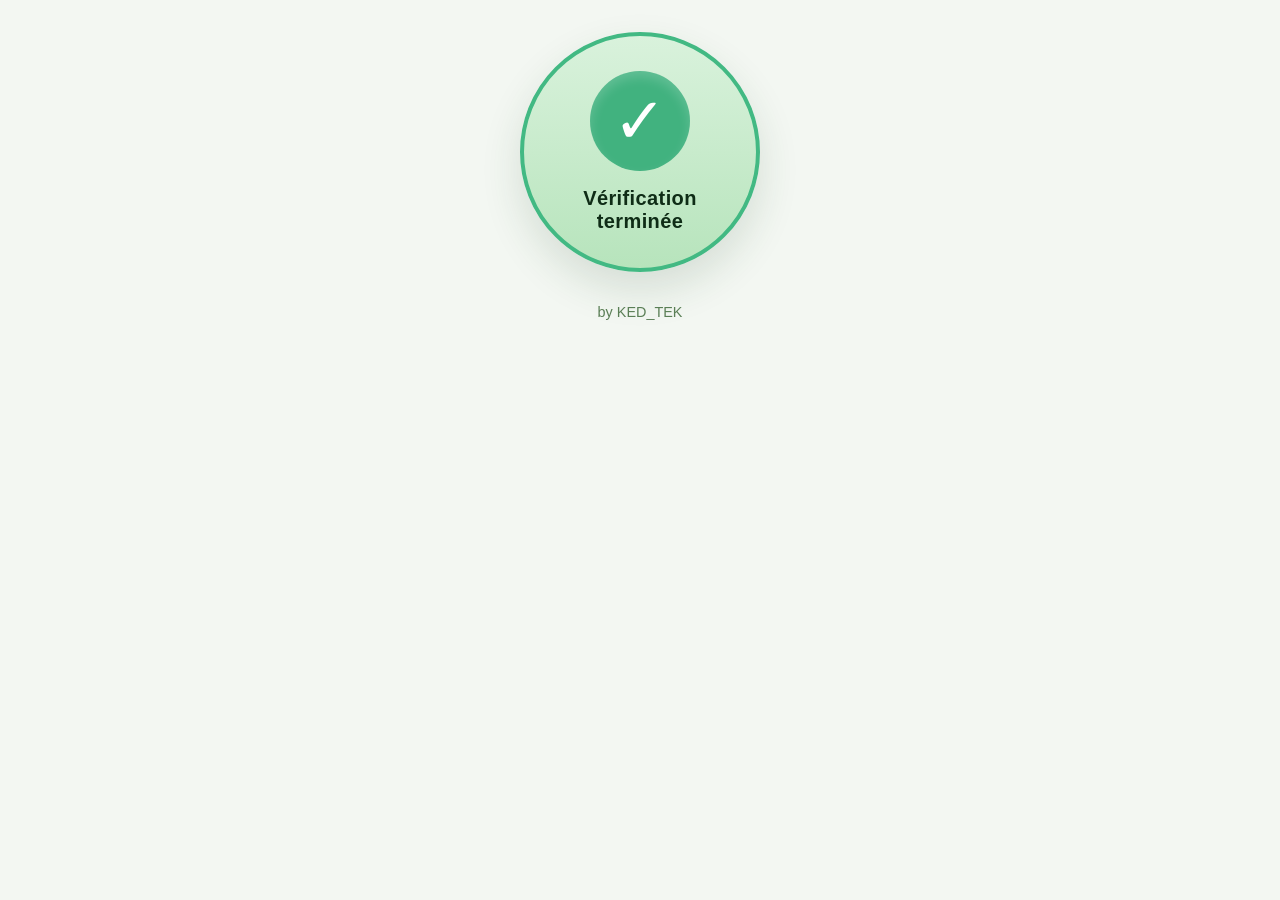
<file: index.html>
﻿<!DOCTYPE html>
<html lang="fr">
<head>
  <meta charset="UTF-8" />
  <meta name="viewport" content="width=device-width, initial-scale=1.0" />
  <title>Vérification terminée</title>
  <link rel="stylesheet" href="style.css" />
</head>
<body>
  <main class="status-page">
    <div class="status-badge">
      <div class="status-icon">&#10003;</div>
      <p class="status-text">Vérification terminée</p>
    </div>
  </main>
  <footer class="page-footer">by KED_TEK</footer>
</body>
</html>
</file>
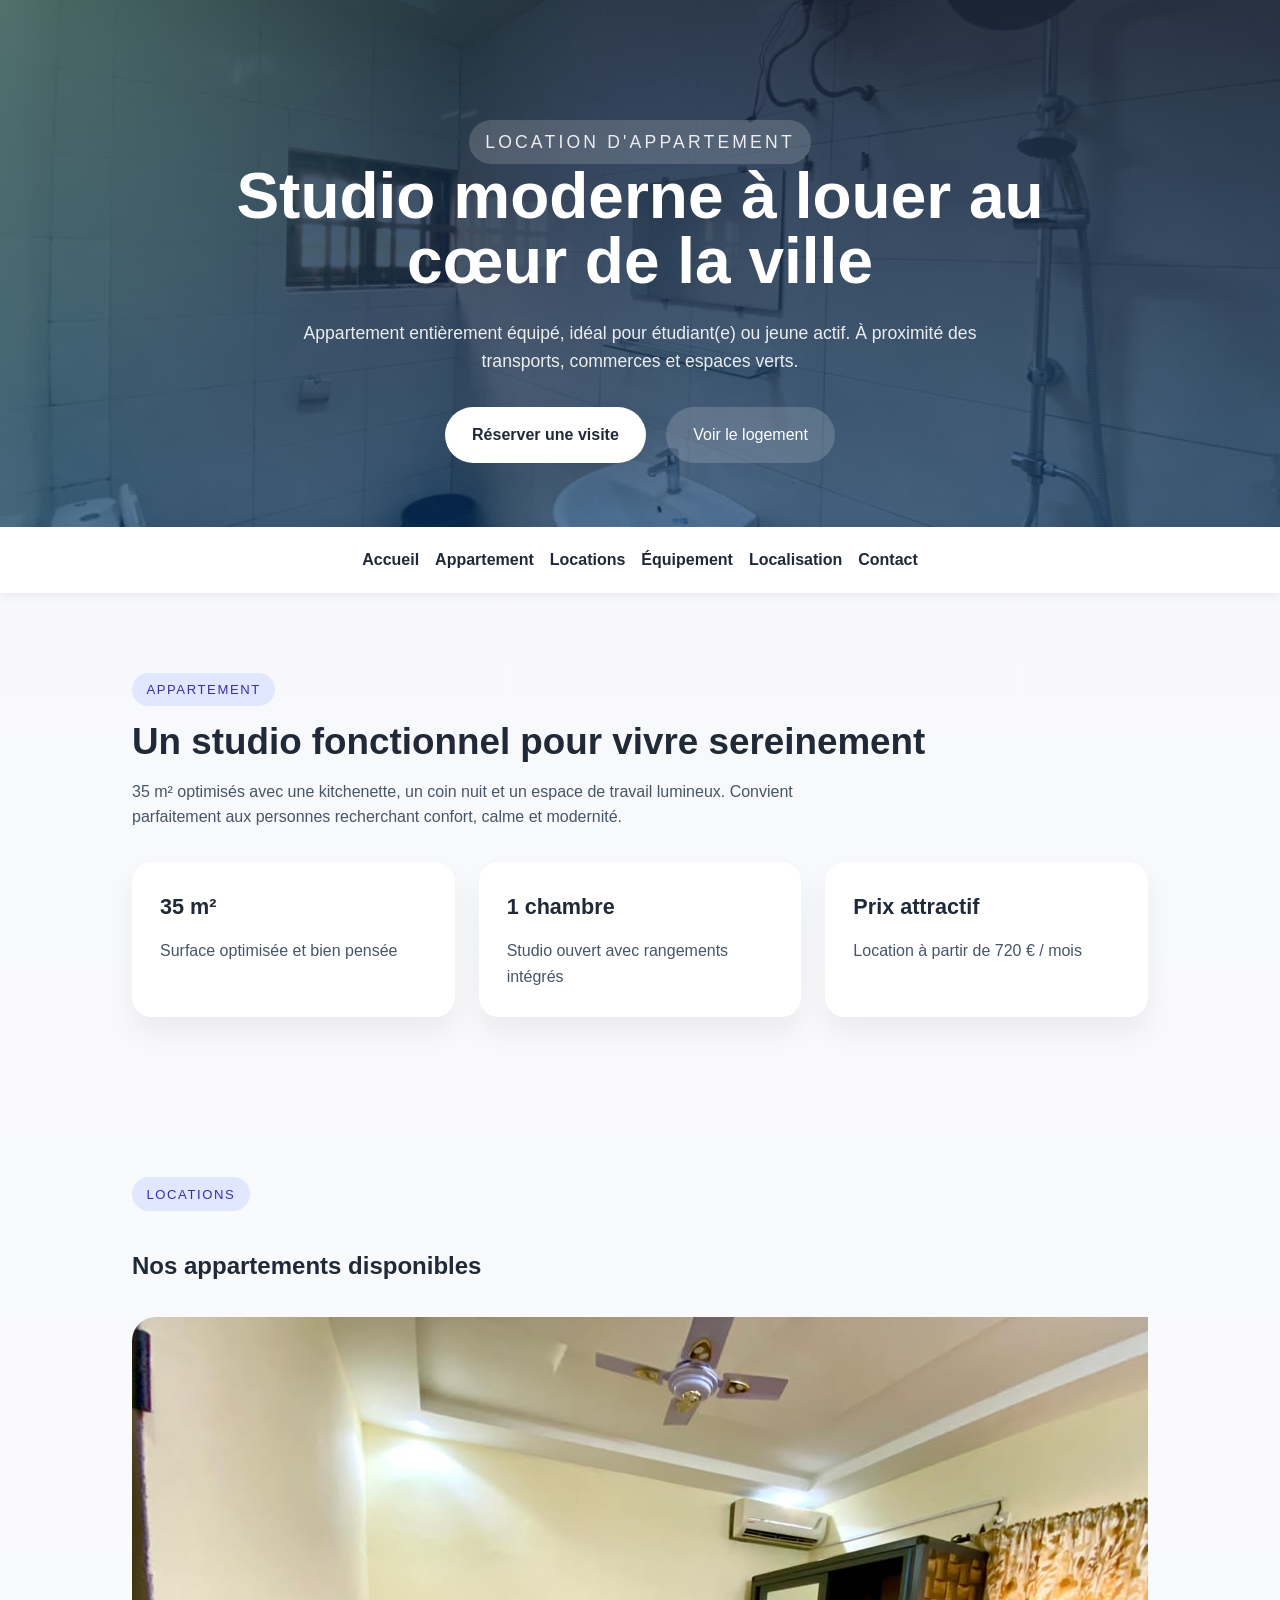
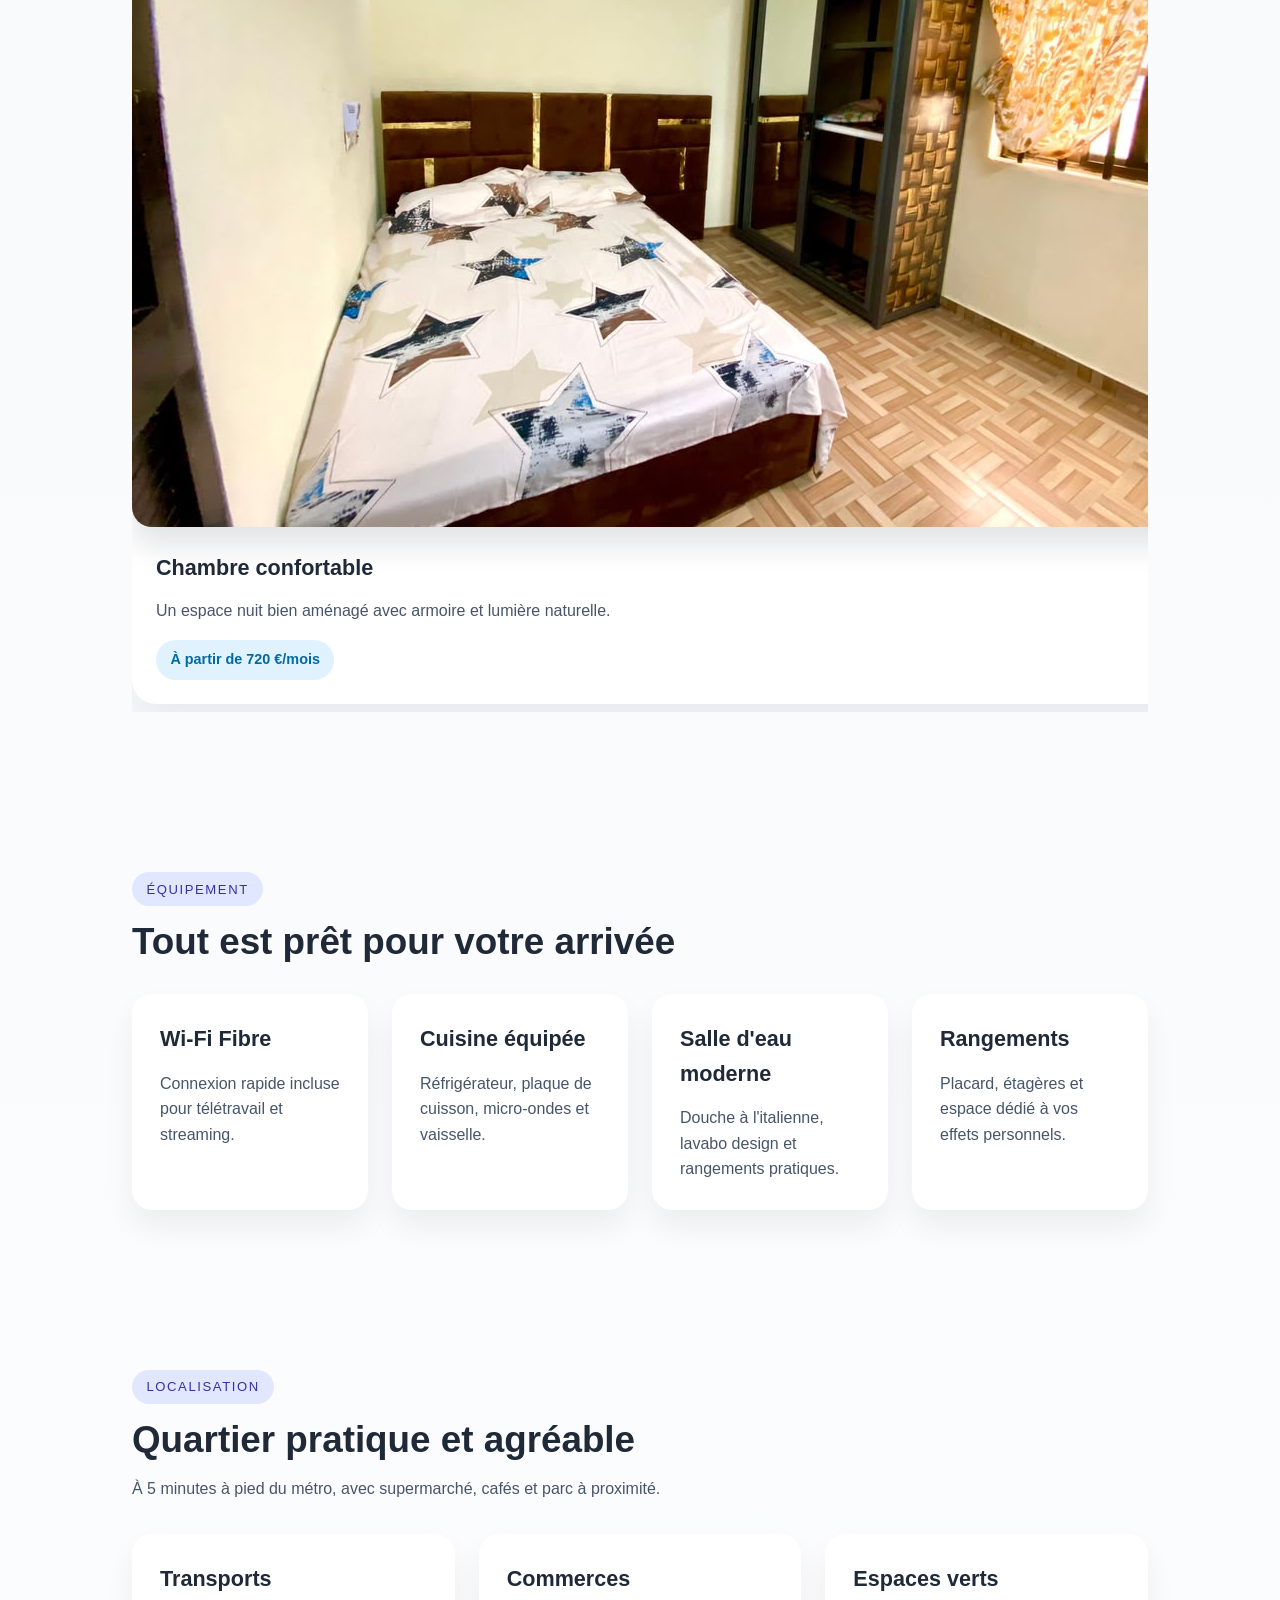
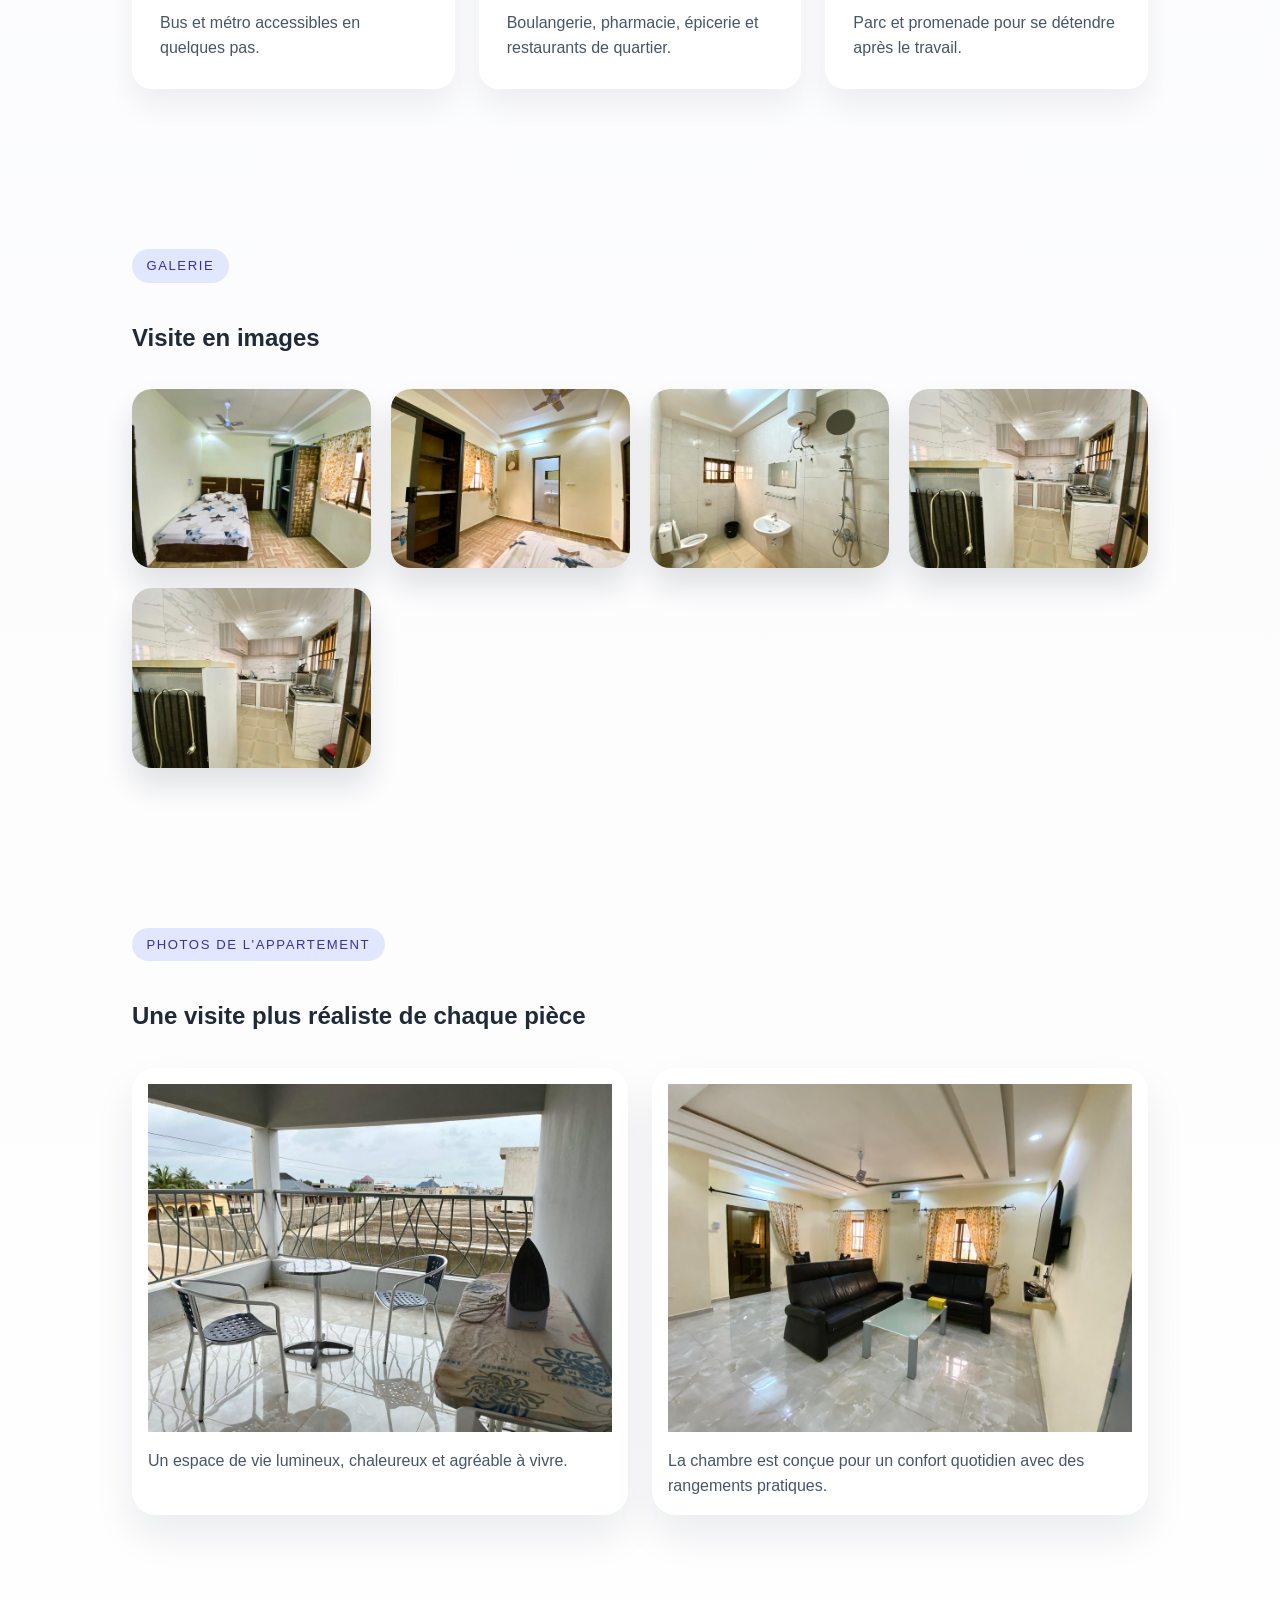
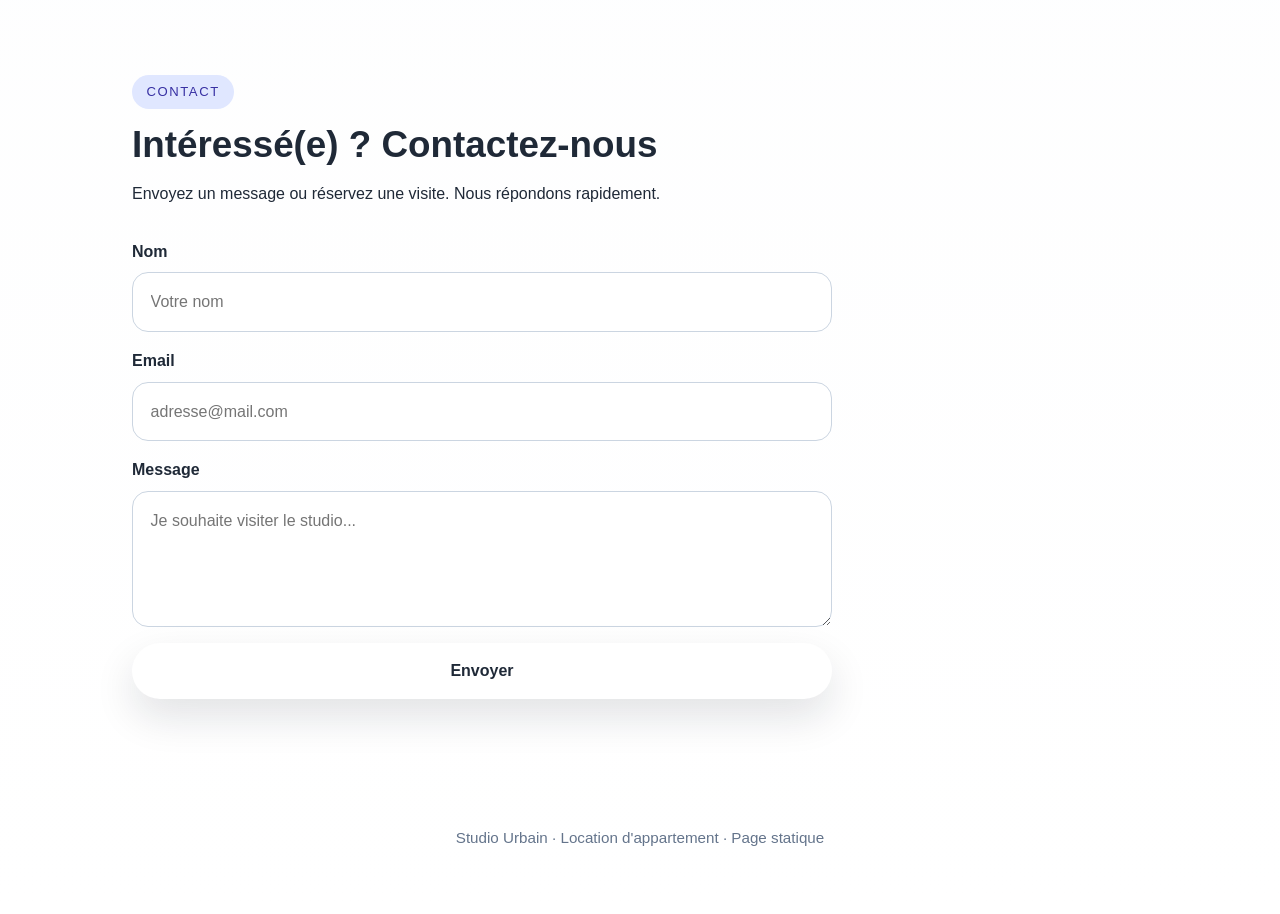
<file: appart/index.html>
<!DOCTYPE html>
<html lang="fr">
<head>
  <meta charset="UTF-8" />
  <meta name="viewport" content="width=device-width, initial-scale=1.0" />
  <title>Appartement à louer | Studio Urbain</title>
  <link rel="stylesheet" href="style.css" />
</head>
<body>
  <header class="hero" id="accueil">
    <div class="hero-overlay"></div>
    <div class="hero-inner">
      <p class="eyebrow">Location d'appartement</p>
      <h1>Studio moderne à louer au cœur de la ville</h1>
      <p>Appartement entièrement équipé, idéal pour étudiant(e) ou jeune actif. À proximité des transports, commerces et espaces verts.</p>
      <div class="hero-actions">
        <a class="btn btn-primary" href="#contact">Réserver une visite</a>
        <a class="btn btn-secondary" href="#appartement">Voir le logement</a>
      </div>
    </div>
  </header>

  <nav class="topnav">
    <a href="#accueil">Accueil</a>
    <a href="#appartement">Appartement</a>
    <a href="#appartements">Locations</a>
    <a href="#equipement">Équipement</a>
    <a href="#localisation">Localisation</a>
    <a href="#contact">Contact</a>
  </nav>

  <main>
    <section id="appartement" class="section intro">
      <div class="text-block">
        <span class="section-label">Appartement</span>
        <h2>Un studio fonctionnel pour vivre sereinement</h2>
        <p>35 m² optimisés avec une kitchenette, un coin nuit et un espace de travail lumineux. Convient parfaitement aux personnes recherchant confort, calme et modernité.</p>
      </div>
      <div class="overview-grid">
        <div class="overview-card">
          <h3>35 m²</h3>
          <p>Surface optimisée et bien pensée</p>
        </div>
        <div class="overview-card">
          <h3>1 chambre</h3>
          <p>Studio ouvert avec rangements intégrés</p>
        </div>
        <div class="overview-card">
          <h3>Prix attractif</h3>
          <p>Location à partir de 720 € / mois</p>
        </div>
      </div>
    </section>

    <section id="appartements" class="section listings">
      <span class="section-label">Locations</span>
      <h2>Nos appartements disponibles</h2>
      <div class="listing-grid">
        <article class="listing-card">
          <img src="img01.jpeg" alt="Chambre principale" />
          <div class="listing-content">
            <h3>Chambre confortable</h3>
            <p>Un espace nuit bien aménagé avec armoire et lumière naturelle.</p>
            <span class="tag">À partir de 720 €/mois</span>
          </div>
        </article>
        <article class="listing-card">
          <img src="img03.jpeg" alt="Espace salon" />
          <div class="listing-content">
            <h3>Salon convivial</h3>
            <p>Un séjour lumineux et spacieux, idéal pour se détendre ou recevoir.</p>
            <span class="tag">À partir de 750 €/mois</span>
          </div>
        </article>
        <article class="listing-card">
          <img src="img04.jpeg" alt="Armoire et fenêtre" />
          <div class="listing-content">
            <h3>Cuisine équipée</h3>
            <p>Une kitchenette fonctionnelle avec rangements et coin repas.</p>
            <span class="tag">À partir de 780 €/mois</span>
          </div>
        </article>
      </div>
    </section>

    <section id="equipement" class="section features">
      <span class="section-label">Équipement</span>
      <h2>Tout est prêt pour votre arrivée</h2>
      <div class="feature-grid">
        <article class="feature-card">
          <h3>Wi-Fi Fibre</h3>
          <p>Connexion rapide incluse pour télétravail et streaming.</p>
        </article>
        <article class="feature-card">
          <h3>Cuisine équipée</h3>
          <p>Réfrigérateur, plaque de cuisson, micro-ondes et vaisselle.</p>
        </article>
        <article class="feature-card">
          <h3>Salle d'eau moderne</h3>
          <p>Douche à l'italienne, lavabo design et rangements pratiques.</p>
        </article>
        <article class="feature-card">
          <h3>Rangements</h3>
          <p>Placard, étagères et espace dédié à vos effets personnels.</p>
        </article>
      </div>
    </section>

    <section id="localisation" class="section location">
      <span class="section-label">Localisation</span>
      <h2>Quartier pratique et agréable</h2>
      <p>À 5 minutes à pied du métro, avec supermarché, cafés et parc à proximité.</p>
      <div class="location-grid">
        <div class="location-card">
          <h3>Transports</h3>
          <p>Bus et métro accessibles en quelques pas.</p>
        </div>
        <div class="location-card">
          <h3>Commerces</h3>
          <p>Boulangerie, pharmacie, épicerie et restaurants de quartier.</p>
        </div>
        <div class="location-card">
          <h3>Espaces verts</h3>
          <p>Parc et promenade pour se détendre après le travail.</p>
        </div>
      </div>
    </section>

    <section class="section gallery">
      <span class="section-label">Galerie</span>
      <h2>Visite en images</h2>
      <div class="gallery-grid">
        <img src="img04.jpeg" alt="Vue du balcon" />
        <img src="img05.jpeg" alt="Cuisine équipée" />
        <img src="img06.jpeg" alt="Salon lumineux" />
        <img src="img07.jpeg" alt="Chambre moderne" />
        <img src="img08.jpeg" alt="Salle de bain" />
      </div>
    </section>

    <section class="section media-section">
      <span class="section-label">Photos de l'appartement</span>
      <h2>Une visite plus réaliste de chaque pièce</h2>
      <div class="media-grid">
        <article class="media-card">
          <img src="img02.jpeg" alt="Pièce principale" />
          <p>Un espace de vie lumineux, chaleureux et agréable à vivre.</p>
        </article>
        <article class="media-card">
          <img src="img03.jpeg" alt="Chambre et rangement" />
          <p>La chambre est conçue pour un confort quotidien avec des rangements pratiques.</p>
        </article>
      </div>
    </section>

    <section id="contact" class="section contact">
      <span class="section-label">Contact</span>
      <h2>Intéressé(e) ? Contactez-nous</h2>
      <p>Envoyez un message ou réservez une visite. Nous répondons rapidement.</p>
      <form class="contact-form" action="#" method="post">
        <div class="form-group">
          <label for="name">Nom</label>
          <input type="text" id="name" name="name" placeholder="Votre nom" required />
        </div>
        <div class="form-group">
          <label for="email">Email</label>
          <input type="email" id="email" name="email" placeholder="adresse@mail.com" required />
        </div>
        <div class="form-group">
          <label for="message">Message</label>
          <textarea id="message" name="message" rows="4" placeholder="Je souhaite visiter le studio..." required></textarea>
        </div>
        <button type="submit" class="btn btn-primary">Envoyer</button>
      </form>
    </section>
  </main>

  <footer class="footer">
    <p>Studio Urbain · Location d'appartement · Page statique</p>
  </footer>
</body>
</html>
</file>
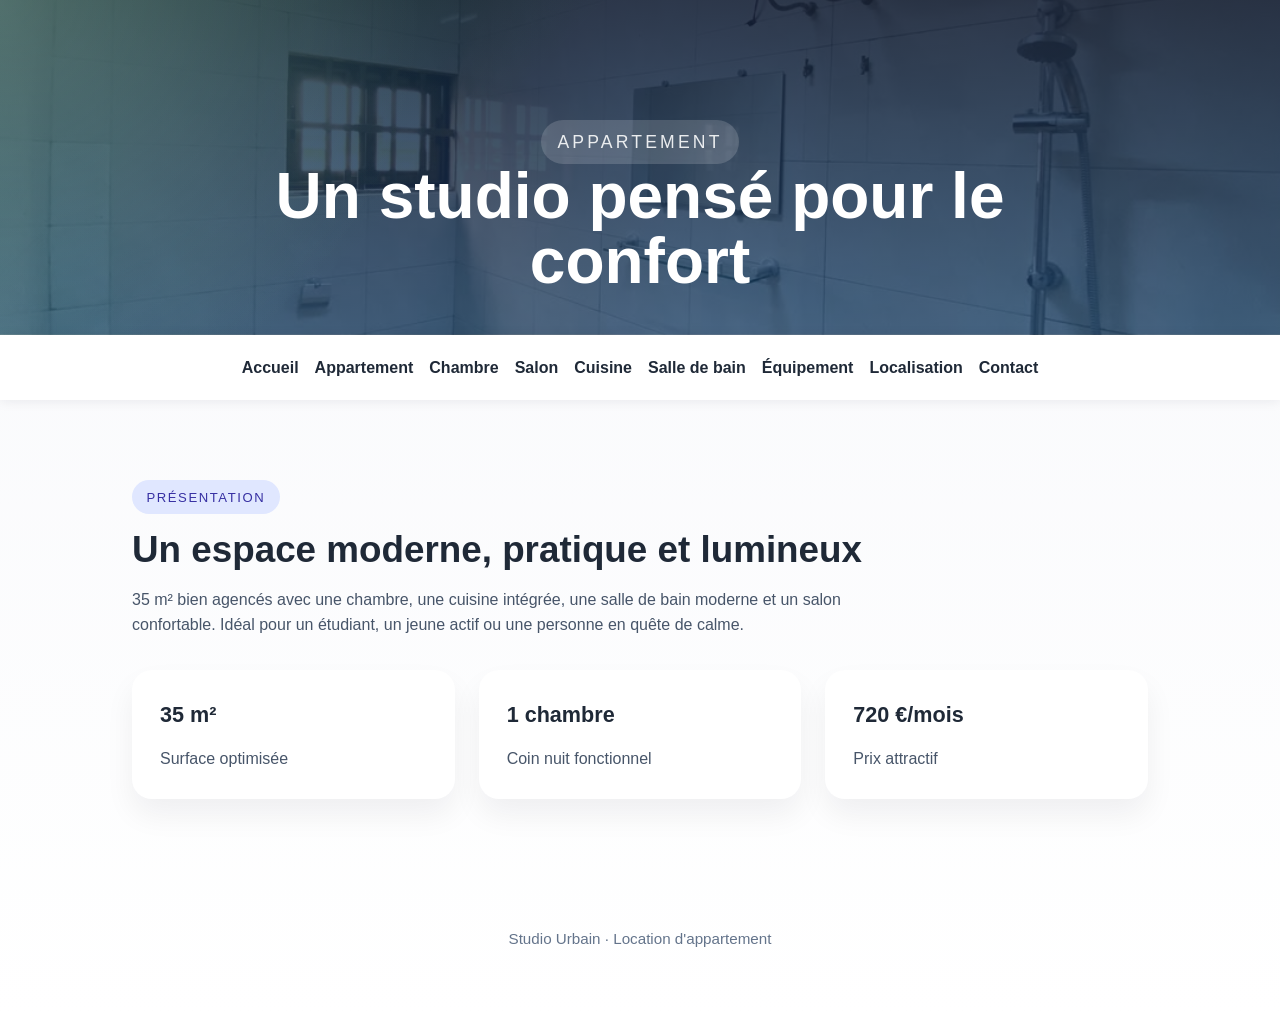
<file: appart/appartement.html>
<!DOCTYPE html>
<html lang="fr">
<head>
  <meta charset="UTF-8" />
  <meta name="viewport" content="width=device-width, initial-scale=1.0" />
  <title>Appartement | Studio Urbain</title>
  <link rel="stylesheet" href="style.css" />
</head>
<body>
  <header class="hero small-hero">
    <div class="hero-overlay"></div>
    <div class="hero-inner">
      <p class="eyebrow">Appartement</p>
      <h1>Un studio pensé pour le confort</h1>
    </div>
  </header>

  <nav class="topnav">
    <a href="index.html">Accueil</a>
    <a href="appartement.html">Appartement</a>
    <a href="chambre.html">Chambre</a>
    <a href="salon.html">Salon</a>
    <a href="cuisine.html">Cuisine</a>
    <a href="salle-de-bain.html">Salle de bain</a>
    <a href="equipement.html">Équipement</a>
    <a href="localisation.html">Localisation</a>
    <a href="contact.html">Contact</a>
  </nav>

  <main>
    <section class="section intro">
      <div class="text-block">
        <span class="section-label">Présentation</span>
        <h2>Un espace moderne, pratique et lumineux</h2>
        <p>35 m² bien agencés avec une chambre, une cuisine intégrée, une salle de bain moderne et un salon confortable. Idéal pour un étudiant, un jeune actif ou une personne en quête de calme.</p>
      </div>

      <div class="overview-grid">
        <div class="overview-card">
          <h3>35 m²</h3>
          <p>Surface optimisée</p>
        </div>
        <div class="overview-card">
          <h3>1 chambre</h3>
          <p>Coin nuit fonctionnel</p>
        </div>
        <div class="overview-card">
          <h3>720 €/mois</h3>
          <p>Prix attractif</p>
        </div>
      </div>
    </section>
  </main>

  <footer class="footer">
    <p>Studio Urbain · Location d'appartement</p>
  </footer>
</body>
</html>
</file>
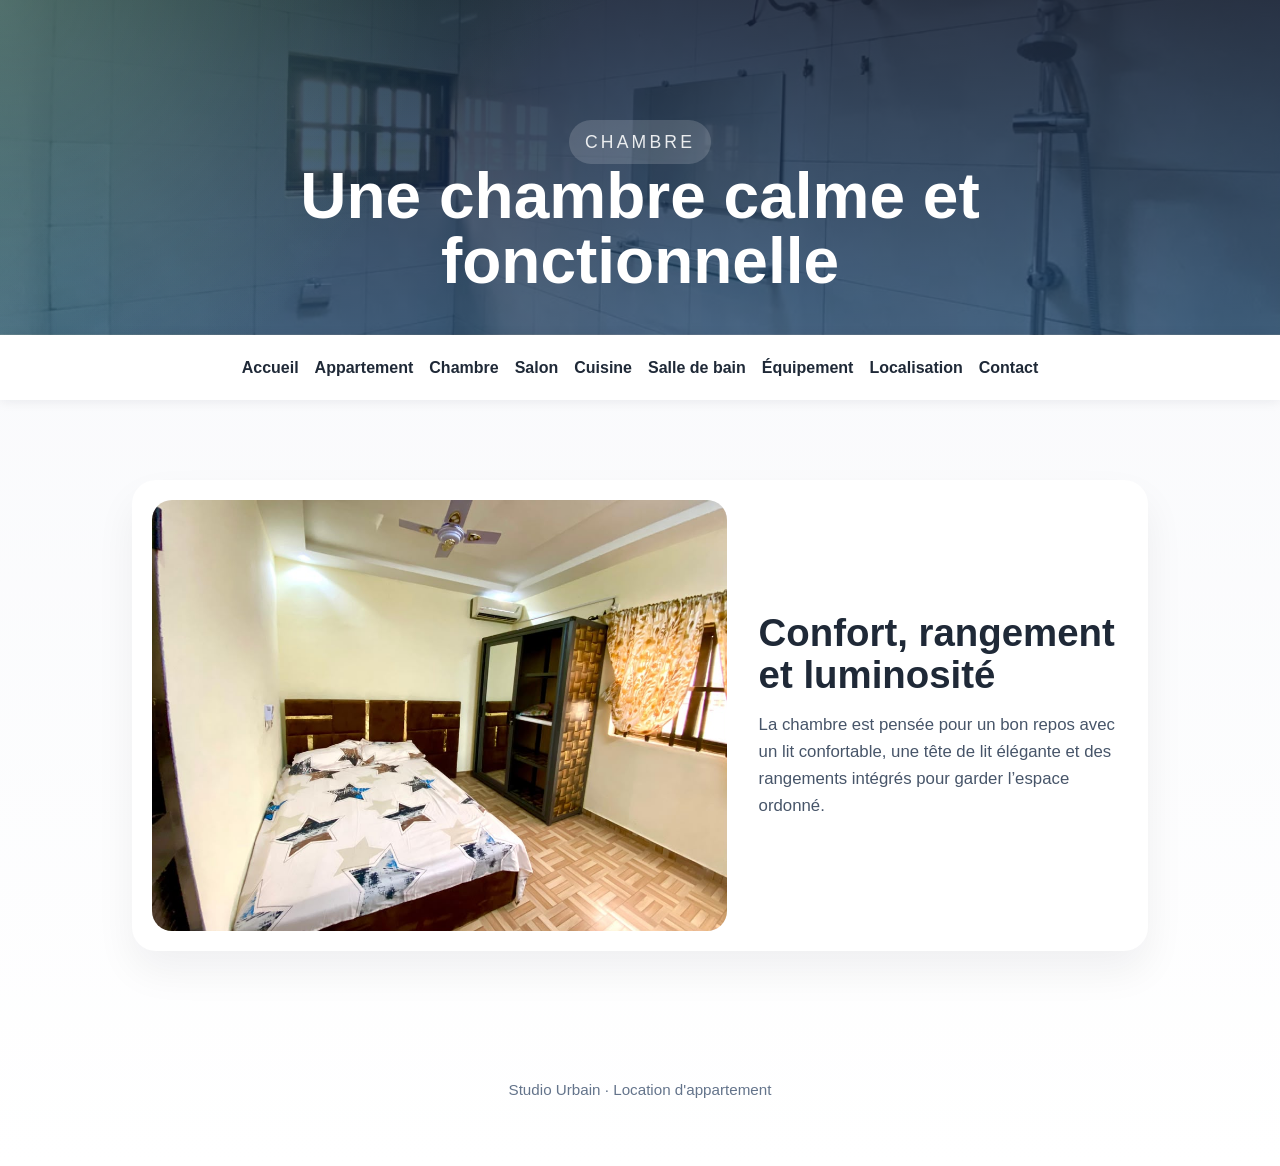
<file: appart/chambre.html>
<!DOCTYPE html>
<html lang="fr">
<head>
  <meta charset="UTF-8" />
  <meta name="viewport" content="width=device-width, initial-scale=1.0" />
  <title>Chambre | Studio Urbain</title>
  <link rel="stylesheet" href="style.css" />
</head>
<body>
  <header class="hero small-hero">
    <div class="hero-overlay"></div>
    <div class="hero-inner">
      <p class="eyebrow">Chambre</p>
      <h1>Une chambre calme et fonctionnelle</h1>
    </div>
  </header>

  <nav class="topnav">
    <a href="index.html">Accueil</a>
    <a href="appartement.html">Appartement</a>
    <a href="chambre.html">Chambre</a>
    <a href="salon.html">Salon</a>
    <a href="cuisine.html">Cuisine</a>
    <a href="salle-de-bain.html">Salle de bain</a>
    <a href="equipement.html">Équipement</a>
    <a href="localisation.html">Localisation</a>
    <a href="contact.html">Contact</a>
  </nav>

  <main>
    <section class="section room-showcase">
      <div class="room-layout">
        <img src="img01.jpeg" alt="Chambre principale" />
        <div class="room-copy">
          <h2>Confort, rangement et luminosité</h2>
          <p>La chambre est pensée pour un bon repos avec un lit confortable, une tête de lit élégante et des rangements intégrés pour garder l’espace ordonné.</p>
        </div>
      </div>
    </section>
  </main>

  <footer class="footer">
    <p>Studio Urbain · Location d'appartement</p>
  </footer>
</body>
</html>
</file>
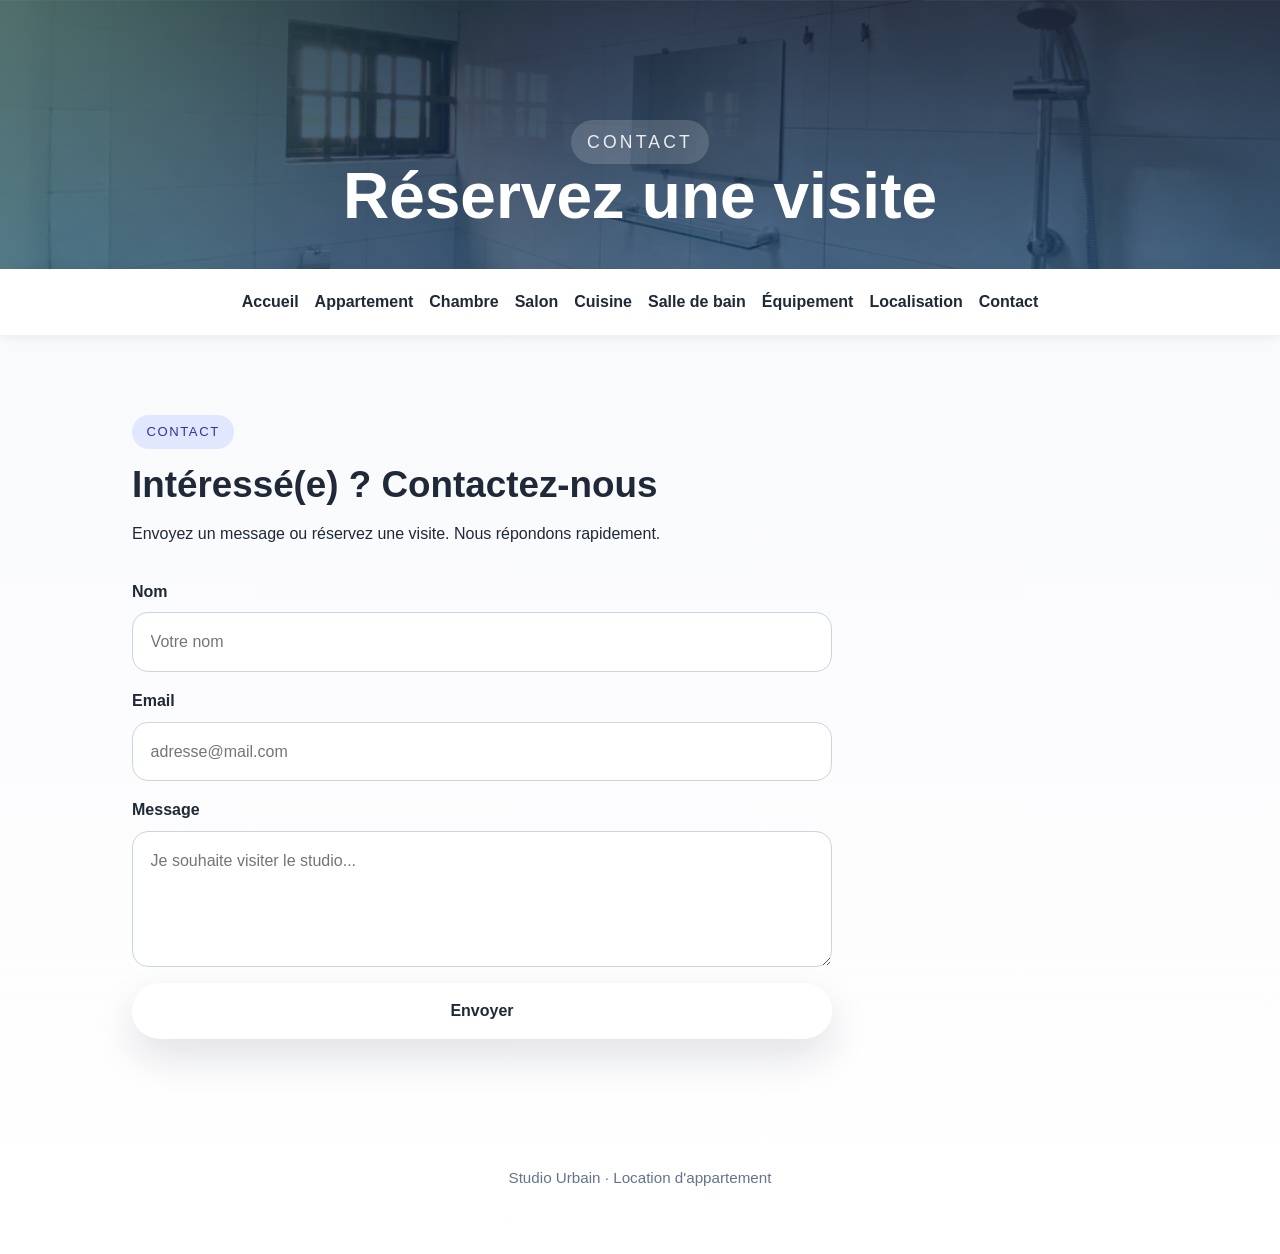
<file: appart/contact.html>
<!DOCTYPE html>
<html lang="fr">
<head>
  <meta charset="UTF-8" />
  <meta name="viewport" content="width=device-width, initial-scale=1.0" />
  <title>Contact | Studio Urbain</title>
  <link rel="stylesheet" href="style.css" />
</head>
<body>
  <header class="hero small-hero">
    <div class="hero-overlay"></div>
    <div class="hero-inner">
      <p class="eyebrow">Contact</p>
      <h1>Réservez une visite</h1>
    </div>
  </header>

  <nav class="topnav">
    <a href="index.html">Accueil</a>
    <a href="appartement.html">Appartement</a>
    <a href="chambre.html">Chambre</a>
    <a href="salon.html">Salon</a>
    <a href="cuisine.html">Cuisine</a>
    <a href="salle-de-bain.html">Salle de bain</a>
    <a href="equipement.html">Équipement</a>
    <a href="localisation.html">Localisation</a>
    <a href="contact.html">Contact</a>
  </nav>

  <main>
    <section class="section contact">
      <span class="section-label">Contact</span>
      <h2>Intéressé(e) ? Contactez-nous</h2>
      <p>Envoyez un message ou réservez une visite. Nous répondons rapidement.</p>
      <form class="contact-form" action="#" method="post">
        <div class="form-group">
          <label for="name">Nom</label>
          <input type="text" id="name" name="name" placeholder="Votre nom" required />
        </div>
        <div class="form-group">
          <label for="email">Email</label>
          <input type="email" id="email" name="email" placeholder="adresse@mail.com" required />
        </div>
        <div class="form-group">
          <label for="message">Message</label>
          <textarea id="message" name="message" rows="4" placeholder="Je souhaite visiter le studio..." required></textarea>
        </div>
        <button type="submit" class="btn btn-primary">Envoyer</button>
      </form>
    </section>
  </main>

  <footer class="footer">
    <p>Studio Urbain · Location d'appartement</p>
  </footer>
</body>
</html>
</file>
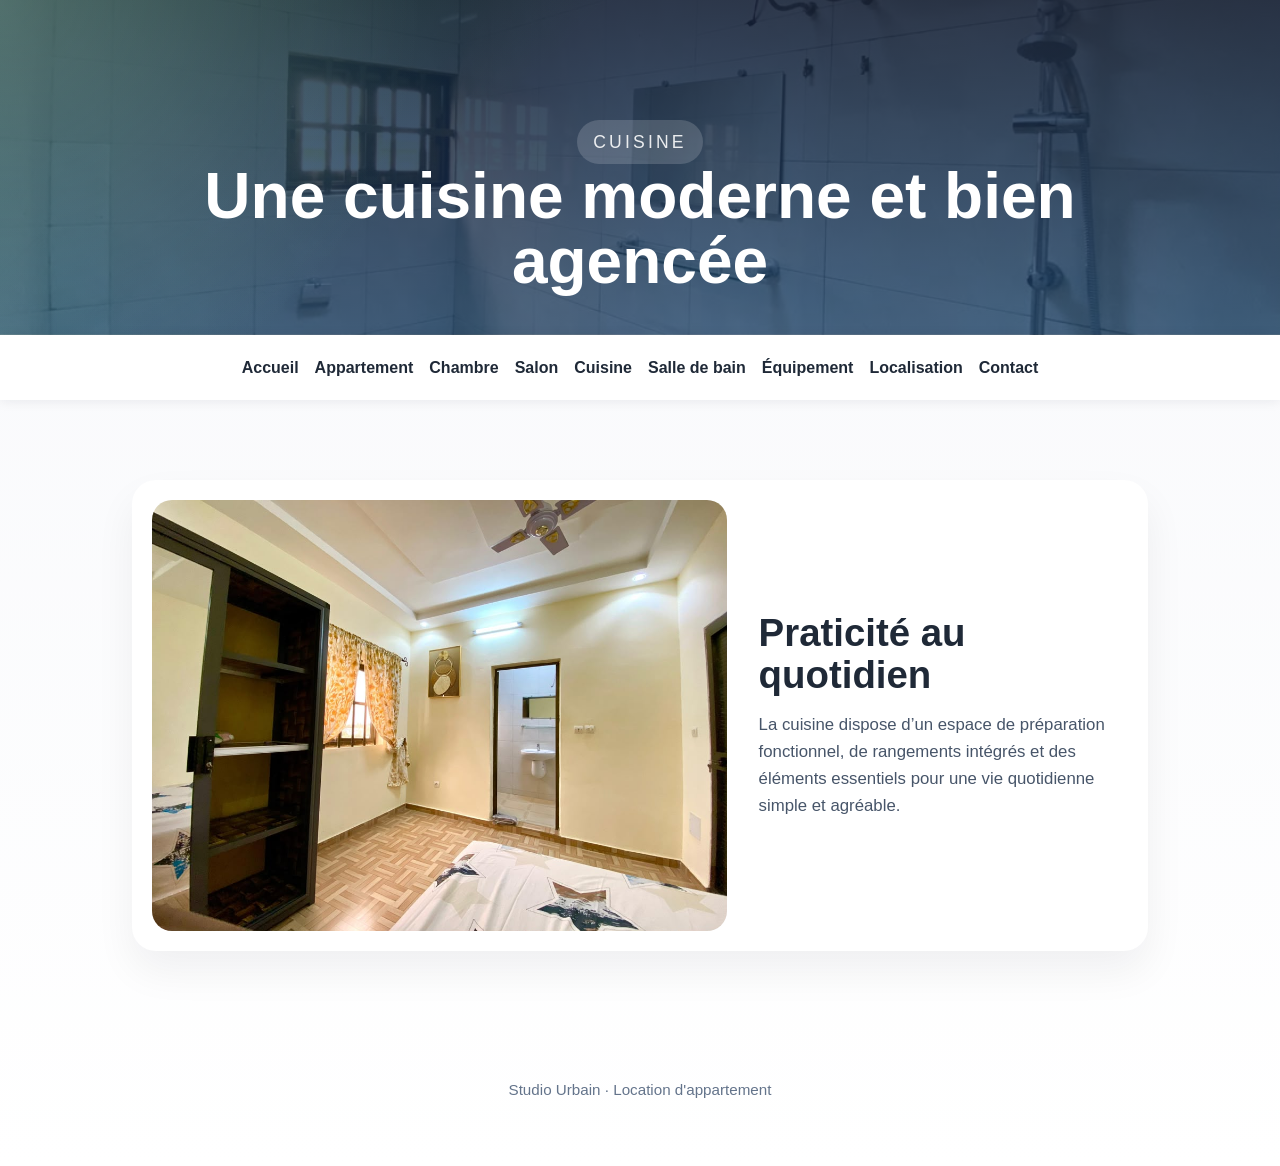
<file: appart/cuisine.html>
<!DOCTYPE html>
<html lang="fr">
<head>
  <meta charset="UTF-8" />
  <meta name="viewport" content="width=device-width, initial-scale=1.0" />
  <title>Cuisine | Studio Urbain</title>
  <link rel="stylesheet" href="style.css" />
</head>
<body>
  <header class="hero small-hero">
    <div class="hero-overlay"></div>
    <div class="hero-inner">
      <p class="eyebrow">Cuisine</p>
      <h1>Une cuisine moderne et bien agencée</h1>
    </div>
  </header>

  <nav class="topnav">
    <a href="index.html">Accueil</a>
    <a href="appartement.html">Appartement</a>
    <a href="chambre.html">Chambre</a>
    <a href="salon.html">Salon</a>
    <a href="cuisine.html">Cuisine</a>
    <a href="salle-de-bain.html">Salle de bain</a>
    <a href="equipement.html">Équipement</a>
    <a href="localisation.html">Localisation</a>
    <a href="contact.html">Contact</a>
  </nav>

  <main>
    <section class="section room-showcase">
      <div class="room-layout">
        <img src="img05.jpeg" alt="Cuisine équipée" />
        <div class="room-copy">
          <h2>Praticité au quotidien</h2>
          <p>La cuisine dispose d’un espace de préparation fonctionnel, de rangements intégrés et des éléments essentiels pour une vie quotidienne simple et agréable.</p>
        </div>
      </div>
    </section>
  </main>

  <footer class="footer">
    <p>Studio Urbain · Location d'appartement</p>
  </footer>
</body>
</html>
</file>
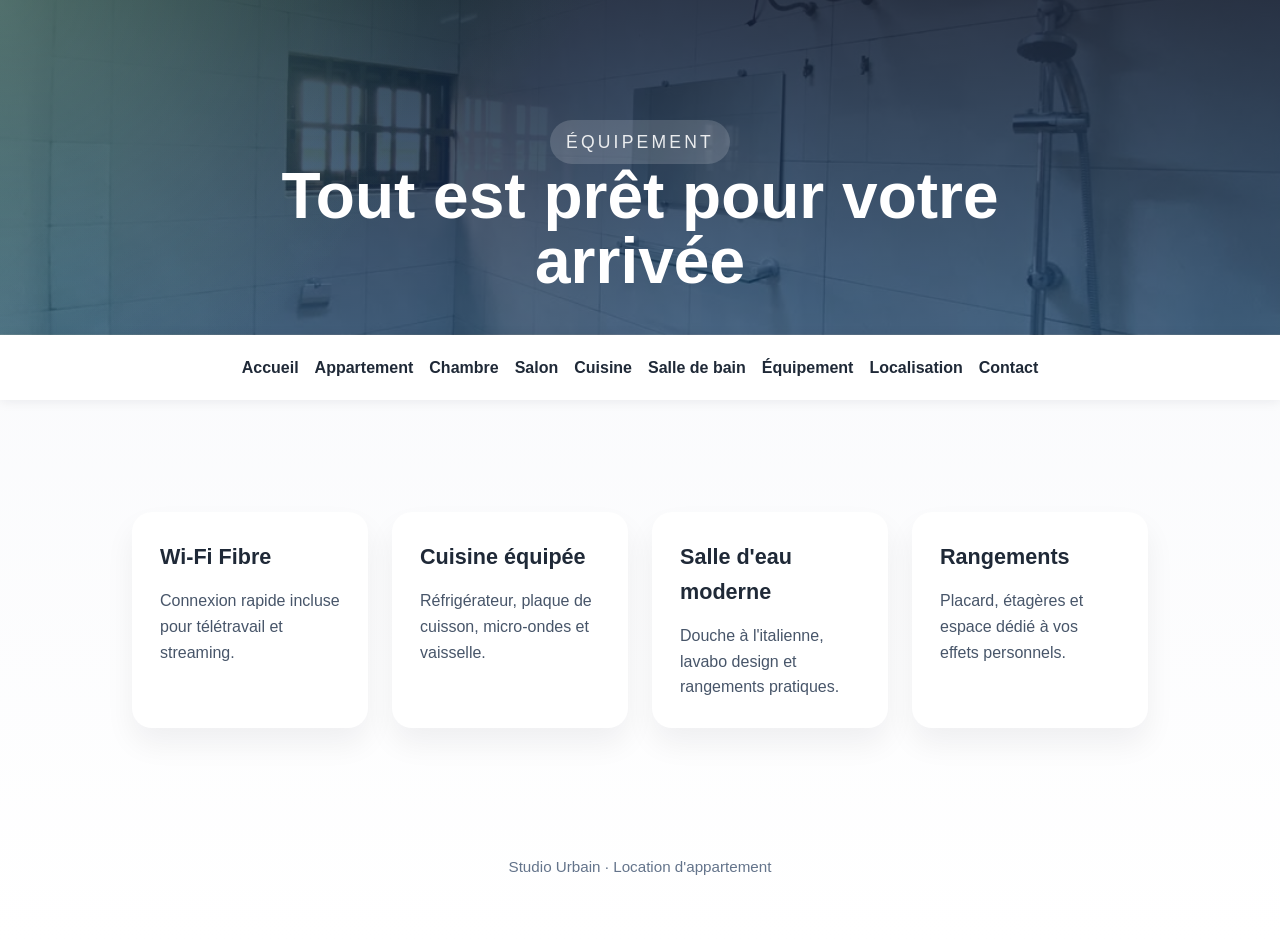
<file: appart/equipement.html>
<!DOCTYPE html>
<html lang="fr">
<head>
  <meta charset="UTF-8" />
  <meta name="viewport" content="width=device-width, initial-scale=1.0" />
  <title>Équipement | Studio Urbain</title>
  <link rel="stylesheet" href="style.css" />
</head>
<body>
  <header class="hero small-hero">
    <div class="hero-overlay"></div>
    <div class="hero-inner">
      <p class="eyebrow">Équipement</p>
      <h1>Tout est prêt pour votre arrivée</h1>
    </div>
  </header>

  <nav class="topnav">
    <a href="index.html">Accueil</a>
    <a href="appartement.html">Appartement</a>
    <a href="chambre.html">Chambre</a>
    <a href="salon.html">Salon</a>
    <a href="cuisine.html">Cuisine</a>
    <a href="salle-de-bain.html">Salle de bain</a>
    <a href="equipement.html">Équipement</a>
    <a href="localisation.html">Localisation</a>
    <a href="contact.html">Contact</a>
  </nav>

  <main>
    <section class="section features">
      <div class="feature-grid">
        <article class="feature-card">
          <h3>Wi-Fi Fibre</h3>
          <p>Connexion rapide incluse pour télétravail et streaming.</p>
        </article>
        <article class="feature-card">
          <h3>Cuisine équipée</h3>
          <p>Réfrigérateur, plaque de cuisson, micro-ondes et vaisselle.</p>
        </article>
        <article class="feature-card">
          <h3>Salle d'eau moderne</h3>
          <p>Douche à l'italienne, lavabo design et rangements pratiques.</p>
        </article>
        <article class="feature-card">
          <h3>Rangements</h3>
          <p>Placard, étagères et espace dédié à vos effets personnels.</p>
        </article>
      </div>
    </section>
  </main>

  <footer class="footer">
    <p>Studio Urbain · Location d'appartement</p>
  </footer>
</body>
</html>
</file>
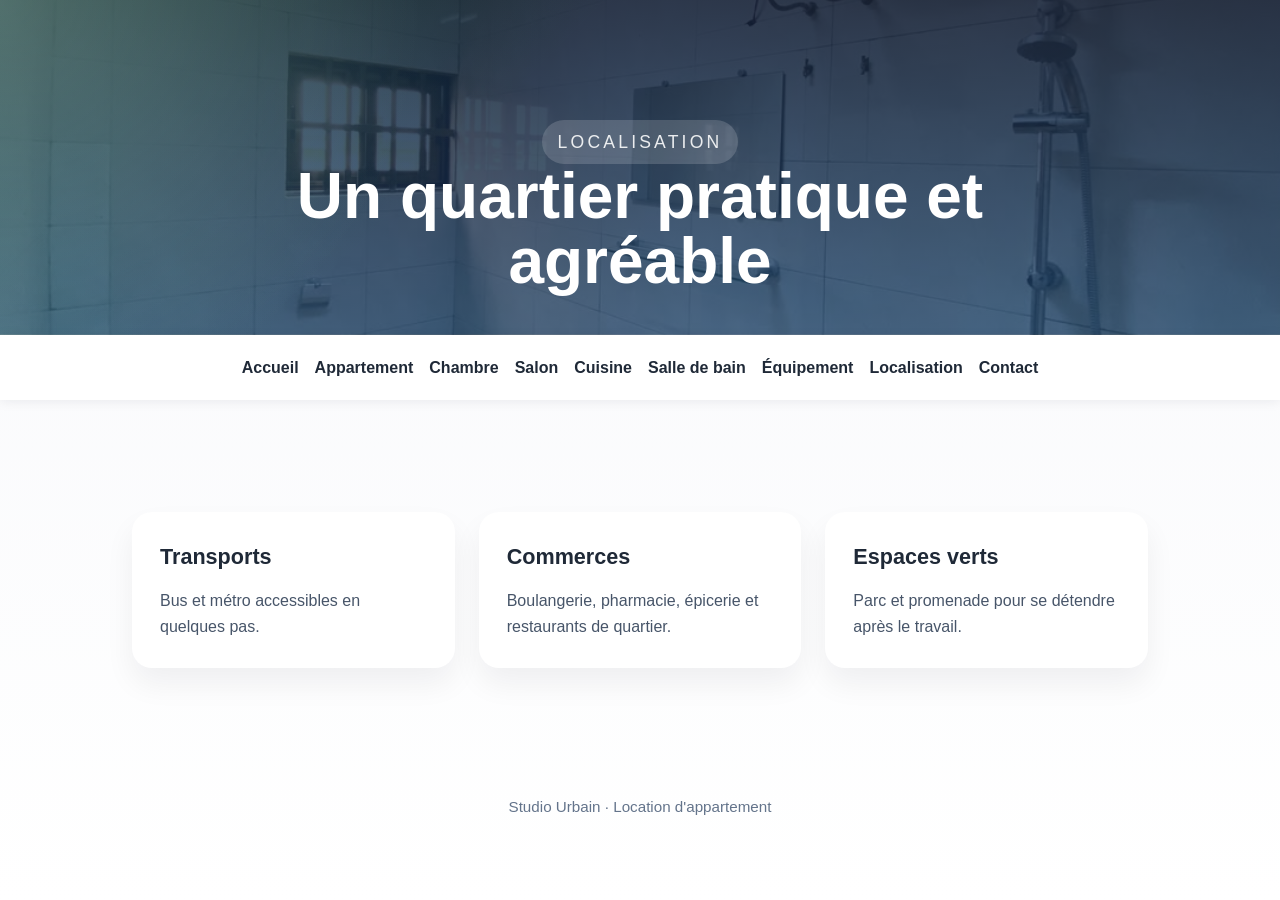
<file: appart/localisation.html>
<!DOCTYPE html>
<html lang="fr">
<head>
  <meta charset="UTF-8" />
  <meta name="viewport" content="width=device-width, initial-scale=1.0" />
  <title>Localisation | Studio Urbain</title>
  <link rel="stylesheet" href="style.css" />
</head>
<body>
  <header class="hero small-hero">
    <div class="hero-overlay"></div>
    <div class="hero-inner">
      <p class="eyebrow">Localisation</p>
      <h1>Un quartier pratique et agréable</h1>
    </div>
  </header>

  <nav class="topnav">
    <a href="index.html">Accueil</a>
    <a href="appartement.html">Appartement</a>
    <a href="chambre.html">Chambre</a>
    <a href="salon.html">Salon</a>
    <a href="cuisine.html">Cuisine</a>
    <a href="salle-de-bain.html">Salle de bain</a>
    <a href="equipement.html">Équipement</a>
    <a href="localisation.html">Localisation</a>
    <a href="contact.html">Contact</a>
  </nav>

  <main>
    <section class="section location">
      <div class="location-grid">
        <div class="location-card">
          <h3>Transports</h3>
          <p>Bus et métro accessibles en quelques pas.</p>
        </div>
        <div class="location-card">
          <h3>Commerces</h3>
          <p>Boulangerie, pharmacie, épicerie et restaurants de quartier.</p>
        </div>
        <div class="location-card">
          <h3>Espaces verts</h3>
          <p>Parc et promenade pour se détendre après le travail.</p>
        </div>
      </div>
    </section>
  </main>

  <footer class="footer">
    <p>Studio Urbain · Location d'appartement</p>
  </footer>
</body>
</html>
</file>
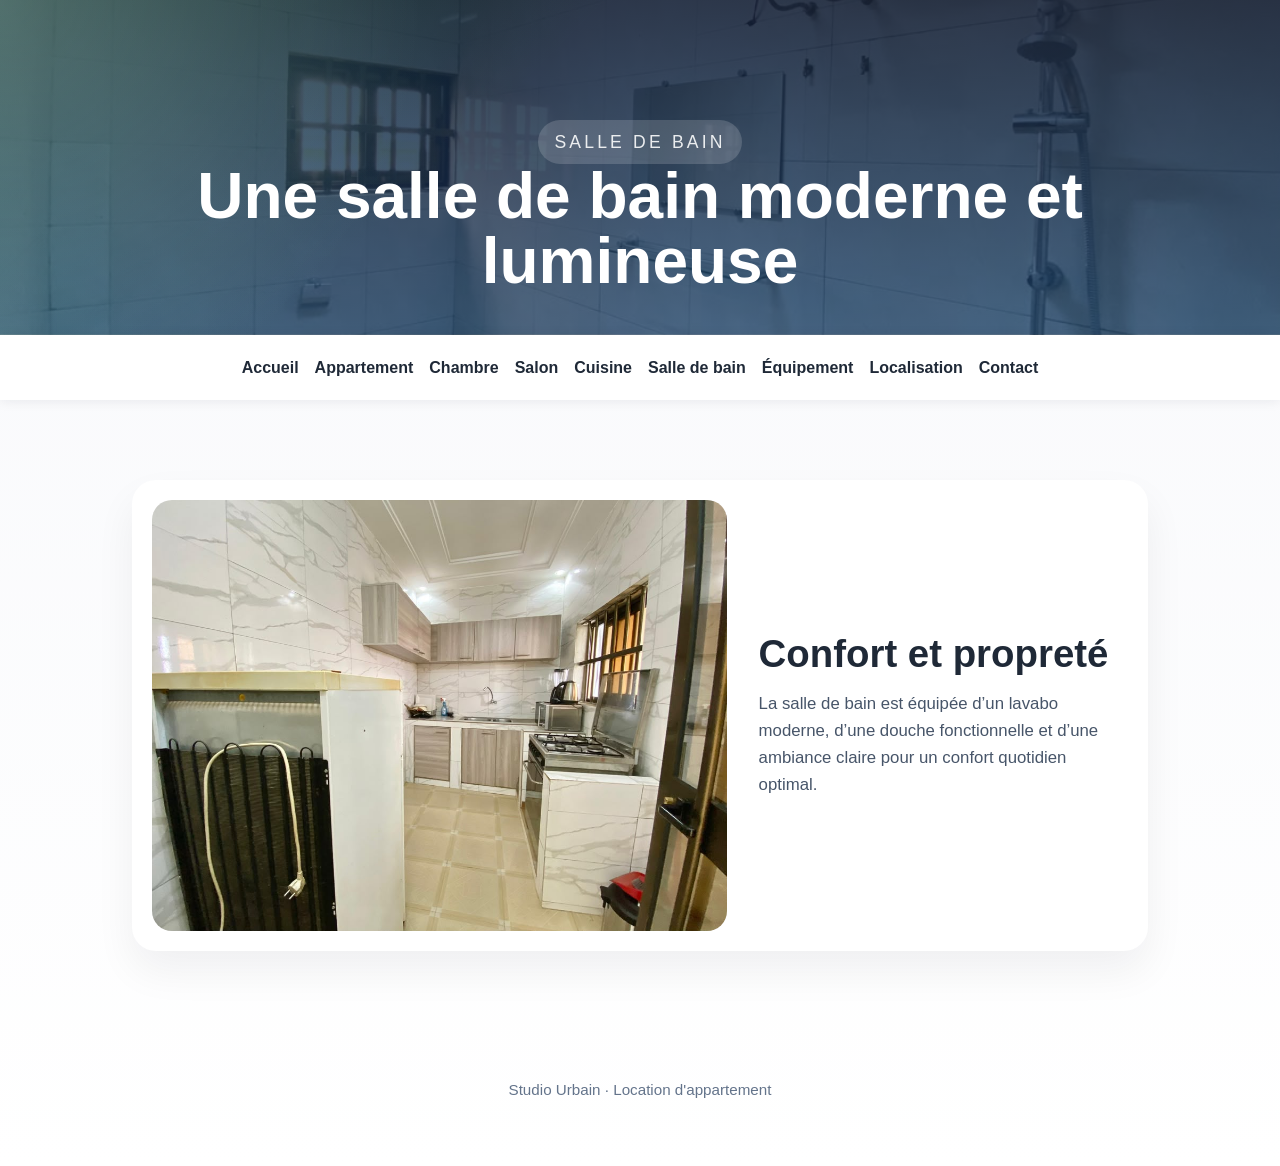
<file: appart/salle-de-bain.html>
<!DOCTYPE html>
<html lang="fr">
<head>
  <meta charset="UTF-8" />
  <meta name="viewport" content="width=device-width, initial-scale=1.0" />
  <title>Salle de bain | Studio Urbain</title>
  <link rel="stylesheet" href="style.css" />
</head>
<body>
  <header class="hero small-hero">
    <div class="hero-overlay"></div>
    <div class="hero-inner">
      <p class="eyebrow">Salle de bain</p>
      <h1>Une salle de bain moderne et lumineuse</h1>
    </div>
  </header>

  <nav class="topnav">
    <a href="index.html">Accueil</a>
    <a href="appartement.html">Appartement</a>
    <a href="chambre.html">Chambre</a>
    <a href="salon.html">Salon</a>
    <a href="cuisine.html">Cuisine</a>
    <a href="salle-de-bain.html">Salle de bain</a>
    <a href="equipement.html">Équipement</a>
    <a href="localisation.html">Localisation</a>
    <a href="contact.html">Contact</a>
  </nav>

  <main>
    <section class="section room-showcase">
      <div class="room-layout">
        <img src="img08.jpeg" alt="Salle de bain" />
        <div class="room-copy">
          <h2>Confort et propreté</h2>
          <p>La salle de bain est équipée d’un lavabo moderne, d’une douche fonctionnelle et d’une ambiance claire pour un confort quotidien optimal.</p>
        </div>
      </div>
    </section>
  </main>

  <footer class="footer">
    <p>Studio Urbain · Location d'appartement</p>
  </footer>
</body>
</html>
</file>
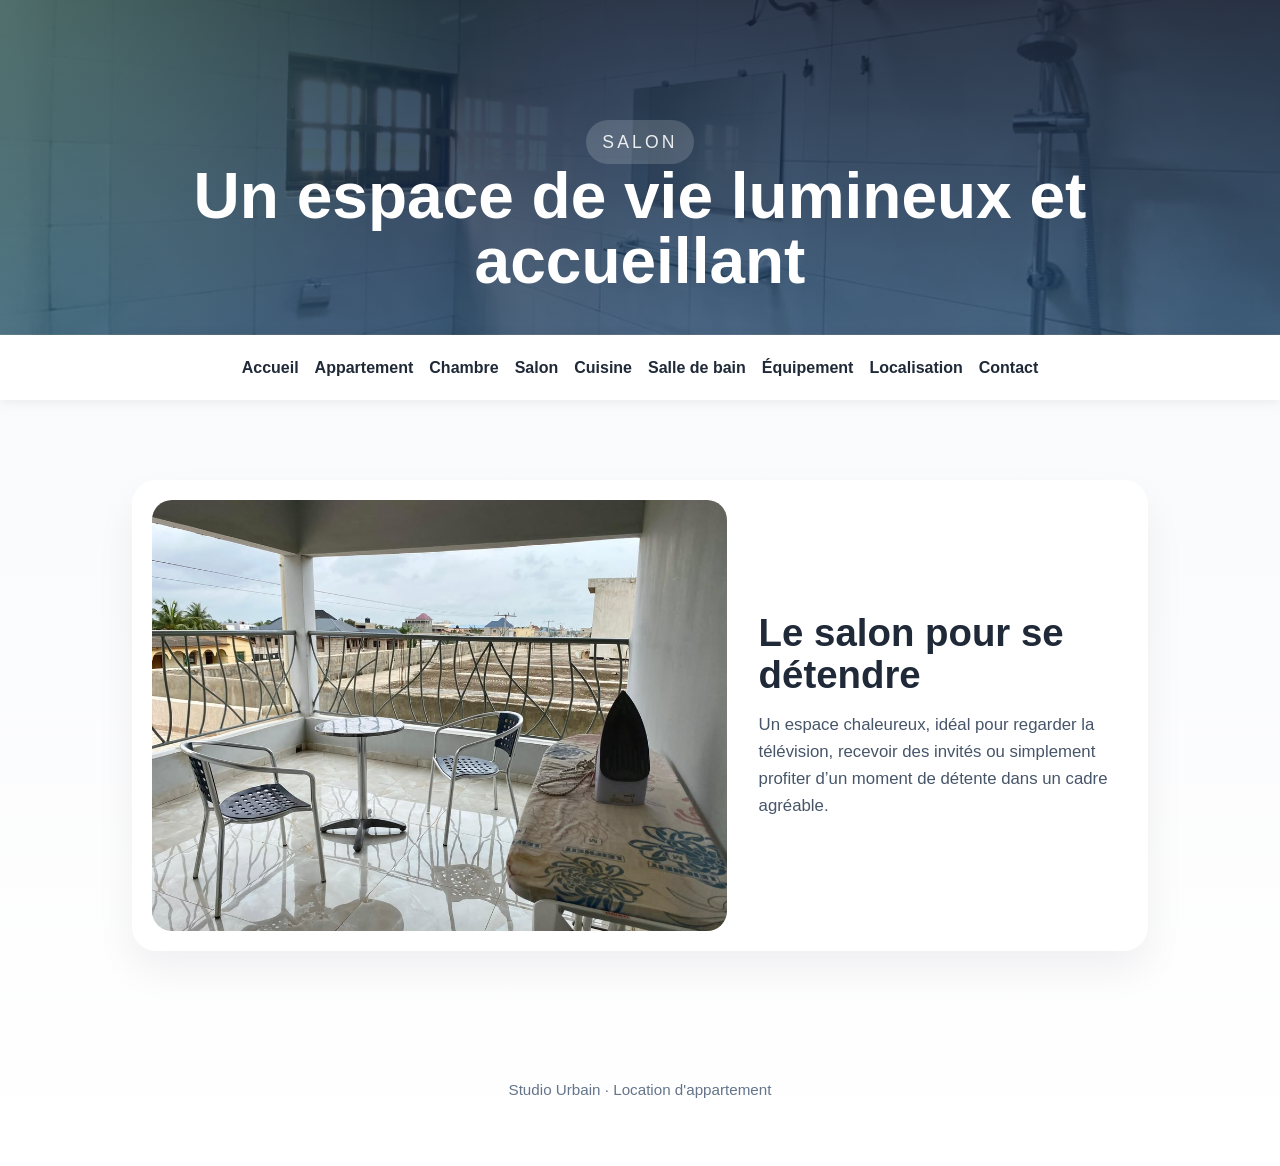
<file: appart/salon.html>
<!DOCTYPE html>
<html lang="fr">
<head>
  <meta charset="UTF-8" />
  <meta name="viewport" content="width=device-width, initial-scale=1.0" />
  <title>Salon | Studio Urbain</title>
  <link rel="stylesheet" href="style.css" />
</head>
<body>
  <header class="hero small-hero">
    <div class="hero-overlay"></div>
    <div class="hero-inner">
      <p class="eyebrow">Salon</p>
      <h1>Un espace de vie lumineux et accueillant</h1>
    </div>
  </header>

  <nav class="topnav">
    <a href="index.html">Accueil</a>
    <a href="appartement.html">Appartement</a>
    <a href="chambre.html">Chambre</a>
    <a href="salon.html">Salon</a>
    <a href="cuisine.html">Cuisine</a>
    <a href="salle-de-bain.html">Salle de bain</a>
    <a href="equipement.html">Équipement</a>
    <a href="localisation.html">Localisation</a>
    <a href="contact.html">Contact</a>
  </nav>

  <main>
    <section class="section room-showcase">
      <div class="room-layout">
        <img src="img02.jpeg" alt="Salon convivial" />
        <div class="room-copy">
          <h2>Le salon pour se détendre</h2>
          <p>Un espace chaleureux, idéal pour regarder la télévision, recevoir des invités ou simplement profiter d’un moment de détente dans un cadre agréable.</p>
        </div>
      </div>
    </section>
  </main>

  <footer class="footer">
    <p>Studio Urbain · Location d'appartement</p>
  </footer>
</body>
</html>
</file>
<file: style.css>
:root {
  color-scheme: light;
  font-family: "Segoe UI", Tahoma, Geneva, Verdana, sans-serif;
  background: #f3f7f2;
  color: #0f2c16;
}

* {
  box-sizing: border-box;
  margin: 0;
  padding: 0;
}

html, body {
  min-height: 100%;
}

body {
  display: grid;
  place-items: center;
  padding: 2rem;
}

.status-page {
  text-align: center;
}

.status-badge {
  display: inline-flex;
  flex-direction: column;
  align-items: center;
  justify-content: center;
  width: 240px;
  height: 240px;
  border-radius: 50%;
  background: linear-gradient(180deg, #d9f2dc 0%, #b7e4bc 100%);
  border: 4px solid #42b983;
  box-shadow: 0 18px 40px rgba(34, 78, 41, 0.14);
  padding: 1.5rem;
  animation: badge-pop 1.6s ease-out infinite;
}

.status-icon {
  width: 100px;
  height: 100px;
  border-radius: 50%;
  background-color: #41b27f;
  color: white;
  font-size: 4rem;
  display: grid;
  place-items: center;
  margin-bottom: 1rem;
  box-shadow: inset 0 6px 12px rgba(255, 255, 255, 0.18);
  animation: icon-bounce 1.8s ease-in-out infinite;
}

@keyframes badge-pop {
  0%, 100% {
    transform: scale(1);
    box-shadow: 0 18px 40px rgba(34, 78, 41, 0.14);
  }
  50% {
    transform: scale(1.02);
    box-shadow: 0 22px 46px rgba(34, 78, 41, 0.16);
  }
}

@keyframes icon-bounce {
  0%, 100% {
    transform: translateY(0);
  }
  40% {
    transform: translateY(-8px);
  }
  60% {
    transform: translateY(-4px);
  }
}

.status-text {
  font-size: 1.25rem;
  font-weight: 700;
  letter-spacing: 0.02em;
}

.page-footer {
  margin-top: 2rem;
  color: #406a3b;
  font-size: 0.9rem;
  opacity: 0.85;
}
</file>
<file: appart/style.css>
:root {
  color-scheme: light;
  font-family: "Inter", "Segoe UI", Tahoma, Geneva, Verdana, sans-serif;
  font-size: 16px;
  line-height: 1.6;
  background-color: #f7f8fb;
  color: #1f2937;
}

* {
  box-sizing: border-box;
}

html {
  scroll-behavior: smooth;
}

body {
  margin: 0;
  min-height: 100vh;
  background: linear-gradient(180deg, #f7f8fb 0%, #ffffff 100%);
}

img {
  max-width: 100%;
  display: block;
}

button,
input,
textarea {
  font: inherit;
}

.hero {
  position: relative;
  padding: 5rem 1.5rem 4rem;
  background-image: linear-gradient(180deg, rgba(20, 31, 53, 0.88), rgba(7, 53, 105, 0.68)),
    url("img06.jpeg");
  background-size: cover;
  background-position: center;
  color: #ffffff;
  overflow: hidden;
}

.small-hero {
  padding: 4rem 1.5rem 2.5rem;
  min-height: 220px;
}

.hero-overlay {
  position: absolute;
  inset: 0;
  background: radial-gradient(circle at top left, rgba(255, 255, 255, 0.18), transparent 32%),
    linear-gradient(135deg, rgba(34, 197, 94, 0.18), transparent 38%);
}

.hero-inner {
  position: relative;
  max-width: 920px;
  margin: 0 auto;
  text-align: center;
}

.eyebrow {
  display: inline-flex;
  padding: 0.5rem 1rem;
  background: rgba(255, 255, 255, 0.18);
  border-radius: 999px;
  text-transform: uppercase;
  letter-spacing: 0.18em;
  font-size: 0.75rem;
  margin-bottom: 1.25rem;
}

.hero h1 {
  font-size: clamp(2.5rem, 5vw, 4rem);
  margin: 0;
  line-height: 1.02;
}

.hero p {
  max-width: 720px;
  margin: 1.5rem auto 0;
  font-size: 1.05rem;
  opacity: 0.9;
}

.hero-actions {
  display: flex;
  flex-wrap: wrap;
  justify-content: center;
  gap: 1rem;
  margin-top: 2rem;
}

.btn {
  display: inline-flex;
  align-items: center;
  justify-content: center;
  padding: 0.95rem 1.7rem;
  border-radius: 999px;
  border: none;
  text-decoration: none;
  transition: transform 0.2s ease, box-shadow 0.2s ease;
}

.btn:hover {
  transform: translateY(-2px);
}

.btn-primary {
  background: #ffffff;
  color: #1f2937;
  font-weight: 700;
  box-shadow: 0 18px 40px rgba(15, 23, 39, 0.12);
}

.btn-secondary {
  background: rgba(255, 255, 255, 0.16);
  color: #ffffff;
}

.topnav {
  display: flex;
  flex-wrap: wrap;
  justify-content: center;
  gap: 1rem;
  padding: 1rem 1.5rem;
  background: #ffffff;
  box-shadow: 0 1px 12px rgba(15, 23, 39, 0.08);
  position: sticky;
  top: 0;
  z-index: 10;
}

.topnav a {
  color: #1f2937;
  text-decoration: none;
  font-weight: 600;
}

.section {
  max-width: 1080px;
  margin: 0 auto;
  padding: 4rem 1.5rem;
}

.section-label {
  display: inline-flex;
  margin-bottom: 1rem;
  padding: 0.4rem 0.9rem;
  border-radius: 999px;
  background: #e0e7ff;
  color: #3730a3;
  font-size: 0.82rem;
  text-transform: uppercase;
  letter-spacing: 0.12em;
}

.room-showcase {
  padding-top: 2rem;
}

.room-layout {
  display: grid;
  grid-template-columns: 1.4fr 0.9fr;
  gap: 2rem;
  align-items: center;
  background: #ffffff;
  border-radius: 1.5rem;
  padding: 1.25rem;
  box-shadow: 0 20px 40px rgba(15, 23, 39, 0.06);
}

.room-layout img {
  width: 100%;
  display: block;
  border-radius: 1.25rem;
  aspect-ratio: 4 / 3;
  object-fit: cover;
}

.room-copy h2 {
  margin: 0 0 1rem;
  font-size: clamp(2rem, 3vw, 3rem);
  line-height: 1.1;
}

.room-copy p {
  margin: 0;
  color: #475569;
  font-size: 1.05rem;
}

.intro h2,
.features h2,
.location h2,
.contact h2 {
  margin: 0;
  font-size: 2.3rem;
  line-height: 1.1;
}

.intro p,
.features p,
.location p {
  max-width: 720px;
  margin-top: 1rem;
  color: #475569;
}

.overview-grid,
.feature-grid,
.location-grid {
  display: grid;
  gap: 1.5rem;
  margin-top: 2rem;
}

.overview-grid {
  grid-template-columns: repeat(auto-fit, minmax(200px, 1fr));
}

.overview-card,
.feature-card,
.location-card {
  padding: 1.75rem;
  background: #ffffff;
  border-radius: 1.25rem;
  box-shadow: 0 16px 30px rgba(15, 23, 39, 0.06);
}

.overview-card h3,
.feature-card h3,
.location-card h3 {
  margin: 0 0 0.85rem;
  font-size: 1.35rem;
}

.overview-card p,
.feature-card p,
.location-card p {
  margin: 0;
  color: #475569;
}

.feature-grid,
.location-grid,
.gallery-grid,
.media-grid {
  grid-template-columns: repeat(auto-fit, minmax(220px, 1fr));
}

.gallery-grid {
  display: grid;
  gap: 1.25rem;
  margin-top: 2rem;
}

.media-grid {
  display: grid;
  gap: 1.5rem;
  margin-top: 2rem;
}

.media-card {
  background: #ffffff;
  border-radius: 1.5rem;
  padding: 1rem;
  box-shadow: 0 20px 40px rgba(15, 23, 39, 0.08);
}

.video-wrapper {
  position: relative;
  overflow: hidden;
  border-radius: 1.25rem;
  aspect-ratio: 16 / 9;
  background: #e2e8f0;
}

.video-wrapper iframe {
  position: absolute;
  inset: 0;
  width: 100%;
  height: 100%;
  border: 0;
}

.media-card p {
  margin: 1rem 0 0;
  color: #475569;
}

.listing-grid {
  display: flex;
  gap: 1.25rem;
  margin-top: 2rem;
  overflow-x: auto;
  padding-bottom: 0.5rem;
  scroll-snap-type: x mandatory;
  -webkit-overflow-scrolling: touch;
}

.listing-grid::-webkit-scrollbar {
  height: 10px;
}

.listing-grid::-webkit-scrollbar-track {
  background: transparent;
}

.listing-grid::-webkit-scrollbar-thumb {
  background: rgba(15, 23, 39, 0.2);
  border-radius: 999px;
}

.gallery-grid img,
.listing-card img {
  width: 100%;
  display: block;
  border-radius: 1.25rem;
  aspect-ratio: 4 / 3;
  object-fit: cover;
  box-shadow: 0 18px 30px rgba(15, 23, 39, 0.12);
}

.listing-card {
  background: #ffffff;
  border-radius: 1.5rem;
  overflow: hidden;
  box-shadow: 0 20px 40px rgba(15, 23, 39, 0.08);
  transition: transform 0.25s ease, box-shadow 0.25s ease;
  min-width: 320px;
  flex: 0 0 auto;
  scroll-snap-align: start;
}

.listing-card:hover {
  transform: translateY(-6px);
  box-shadow: 0 30px 50px rgba(15, 23, 39, 0.16);
}

.listing-content {
  padding: 1.5rem;
}

.listing-content h3 {
  margin: 0 0 0.75rem;
  font-size: 1.35rem;
}

.listing-content p {
  margin: 0 0 1rem;
  color: #475569;
}

.tag {
  display: inline-flex;
  padding: 0.55rem 0.9rem;
  border-radius: 999px;
  background: #e0f2fe;
  color: #0369a1;
  font-size: 0.9rem;
  font-weight: 600;
}

.contact-form {
  display: grid;
  gap: 1rem;
  margin-top: 2rem;
  max-width: 700px;
}

.form-group {
  display: grid;
  gap: 0.5rem;
}

label {
  font-weight: 600;
  color: #1f2937;
}

input,
textarea {
  width: 100%;
  padding: 1rem 1.1rem;
  border-radius: 1rem;
  border: 1px solid #cbd5e1;
  background: #ffffff;
  color: #0f172a;
}

input:focus,
textarea:focus {
  outline: 2px solid #93c5fd;
  outline-offset: 2px;
}

.footer {
  text-align: center;
  padding: 2rem 1.5rem 3rem;
  color: #64748b;
  font-size: 0.95rem;
}

@media (min-width: 768px) {
  .hero {
    padding-top: 6rem;
  }

  .hero p {
    font-size: 1.1rem;
  }

  .hero-actions {
    gap: 1.25rem;
  }
}

@media (min-width: 1024px) {
  .topnav {
    justify-content: center;
    padding: 1.25rem 2rem;
  }

  .section {
    padding: 5rem 2rem;
  }
}
</file>
